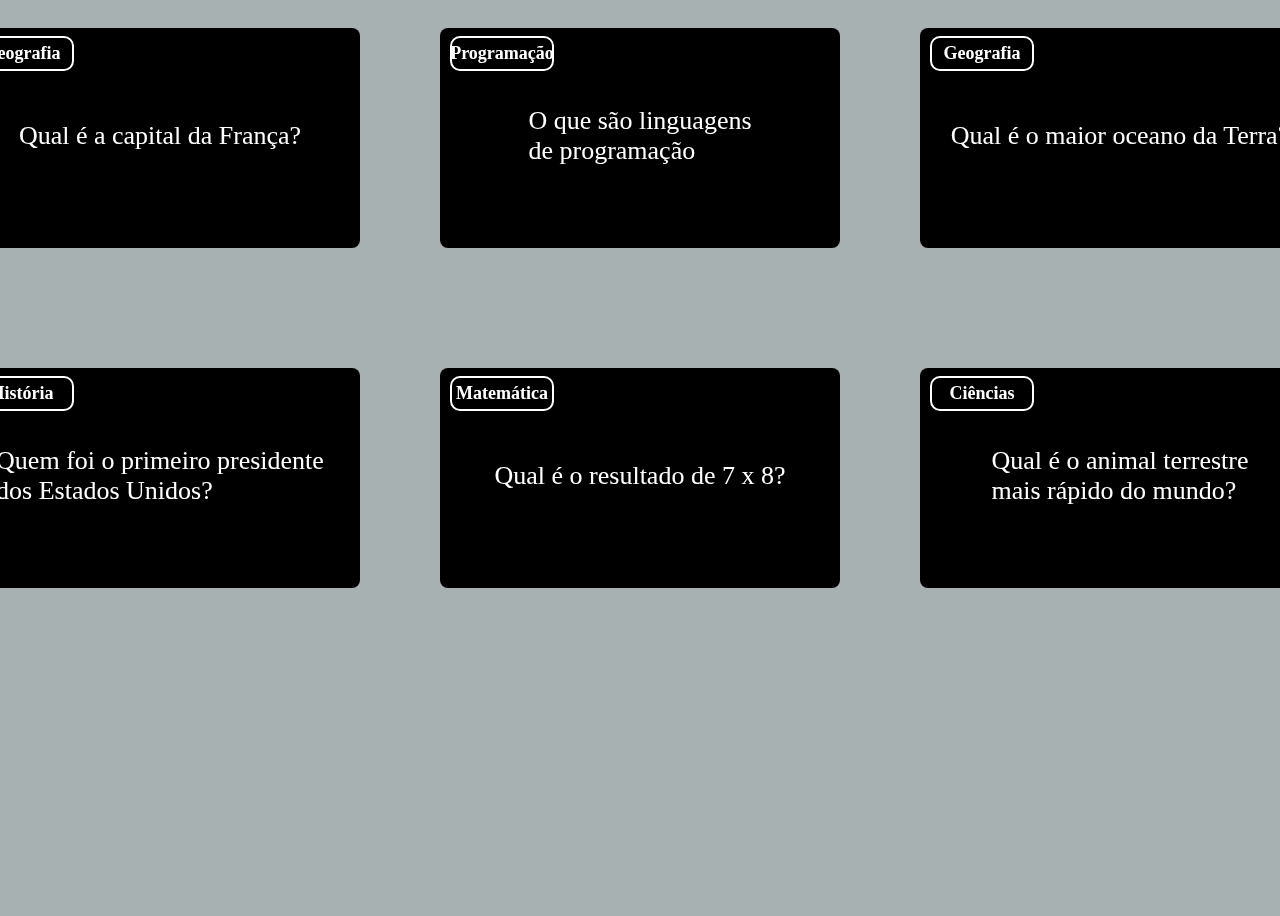
<file: index.html>
<!DOCTYPE html>
<html lang="en">
<head>
    <meta charset="UTF-8">
    <meta name="viewport" content="width=device-width, initial-scale=1.0">
    <title>Cards</title>
    <link rel="stylesheet" href="style.css">
    
</head>
<body>
    <div class="linhas">
        <div class="container">
            <div class="materia">
                <p class="namemateria">Geografia</p>
            </div>
            <div class="question">
                <p class="pquestion">Qual é a capital da França?</p>
            </div>
            <div class="resposta">
                <p class="presposta">A capital da França é Paris.</p>
            </div>

        </div>

            <div class="container">
                <div class="materia">
                    <p class="namemateria">Programação</p>
                </div>
                <div class="question">
                    <p class="pquestion">O que são linguagens <br>
                    de programação</p>
                </div>
                <div class="resposta">
                    <p class="presposta">Idiomas que usamos para  <br> dar instruções aos <br> computadores</p>
                </div>
            </div>

            <div class="container">
                <div class="materia">
                    <p class="namemateria">Geografia</p>
                </div>
                <div class="question">
                    <p class="pquestion">Qual é o maior oceano da Terra?</p>
                </div>
                <div class="resposta">
                    <p class="presposta">O maior oceano da Terra <br> é o Oceano Pacífico.</p>
                </div>
            </div>
 
    </div>


    <div class="linhas">
        <div class="container">
            <div class="materia">
                <p class="namemateria">História</p>
            </div>
            <div class="question">
                <p class="pquestion">Quem foi o primeiro presidente  <br>
                    dos Estados Unidos?</p>
            </div>
            <div class="resposta">
                <p class="presposta"> O primeiro presidente <br> dos Estados Unidos <br> foi George Washington</p>
            </div>

        </div>

            <div class="container">
                <div class="materia">
                    <p class="namemateria">Matemática</p>
                </div>
                <div class="question">
                    <p class="pquestion">Qual é o resultado de 7 x 8?</p>
                </div>
                <div class="resposta">
                    <p class="presposta"> O resultado desta <br>  conta é 7 x 8 = 56</p>
                </div>
            </div>

            <div class="container">
                <div class="materia">
                    <p class="namemateria">Ciências </p>
                </div>
                <div class="question">
                    <p class="pquestion">Qual é o animal terrestre <br> mais rápido do mundo?</p>
                </div>
                <div class="resposta">
                    <p class="presposta">O animal terrestre <br> mais rápido do mundo <br> é o guepardo.</p>
                </div>
            </div>
 
    </div>

  

    

</body>
</html>
</file>
<file: style.css>
body {
    background-color: rgb(168, 177, 177);
    display: flex;
    flex-direction: column;
    gap: 100px;
    align-items: center;
    height: 100vh;

}
.container {
    background-color: rgb(0, 0, 0);
    height: 220px;
    width: 400px;
    border-radius: 8px;
    cursor: pointer;
    transform-style: preserve-3d;
    transition: transform 500ms ease-in-out;
}

.linhas {
    display: flex;
    flex-direction: row;
    gap: 80px;
    align-items: center;
    margin-top: 20px;
}

.materia {  
    border-radius: 10px;
    border: solid 2px white;
    margin-left: 10px;
    width: 100px;
    display: flex;
    justify-content: center;
    margin-top: 8px;
    backface-visibility: hidden;
}

.namemateria {
    padding: 5px;
    font-weight: bold;
    color: white;
    margin: 0;
    font-size: 18px;
}

.question {
display: flex;
justify-content: center;
align-items: center;
margin-top: 10px;
backface-visibility: hidden;
width: 100%;
height: 50%;
}


.pquestion {
    font-size: 26px;
    color: white;
   
}

.container:hover {
    transform: rotateY(180deg);
    
}
.container:hover .resposta {
    display: flex;
    justify-content: center;
    align-items: center;
    color: white;
} 

.resposta {
display: flex;
transform: rotateY(180deg);
margin-left: -10px;
margin-top: -110px;
}

.presposta {
    color: #ffffff;
    font-size: 26px;
}

.resposta, 
.question {
    backface-visibility: hidden;

}
</file>
